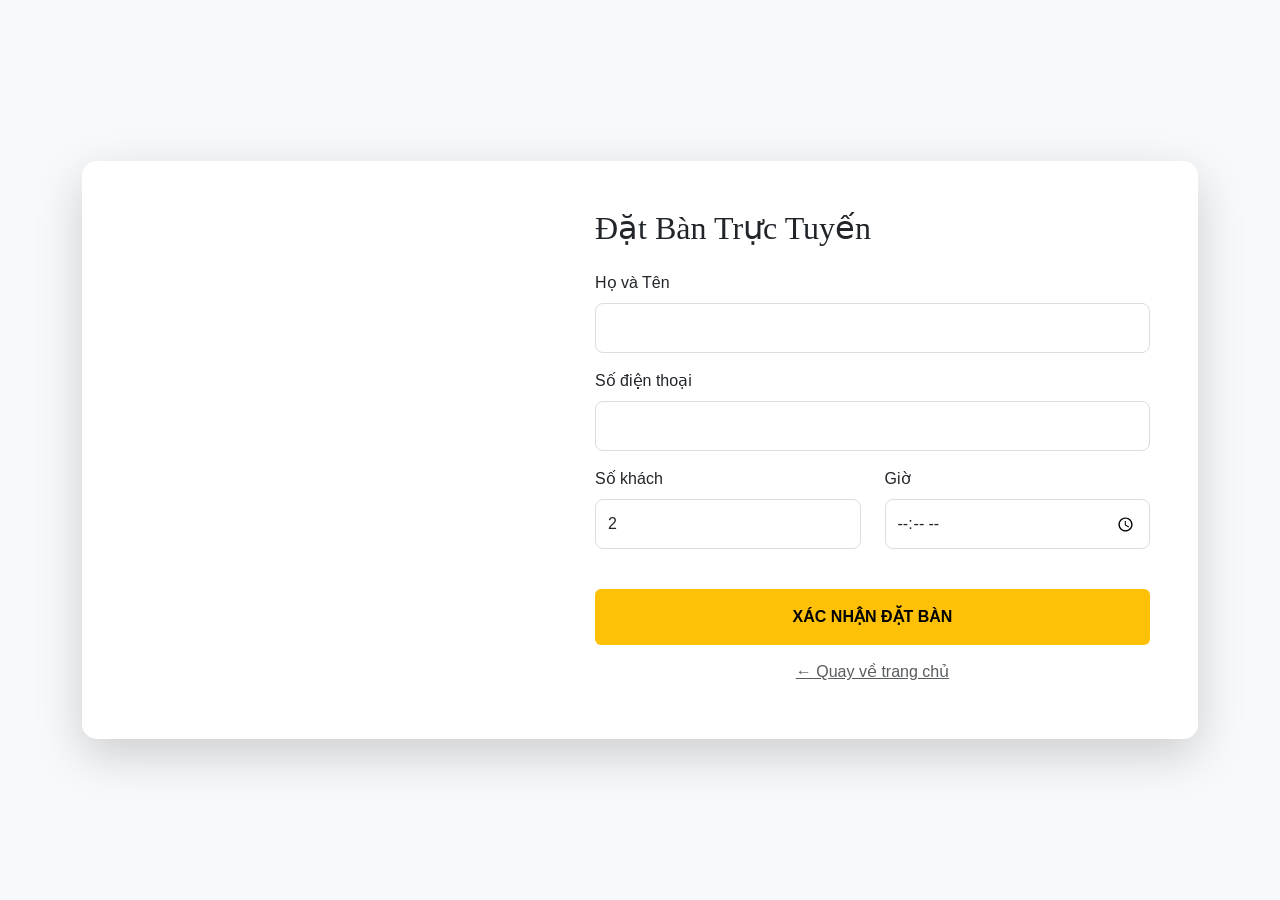
<file: booking.html>
<!doctype html>
<html lang="vi">
  <head>
    <meta charset="UTF-8" />
    <meta name="viewport" content="width=device-width, initial-scale=1.0" />
    <title>Đặt Bàn | B'Lao Garden</title>
    <link
      href="https://cdn.jsdelivr.net/npm/bootstrap@5.0.2/dist/css/bootstrap.min.css"
      rel="stylesheet"
    />
    <link rel="stylesheet" href="style.css" />
    <style>
      body {
        background: #f8f9fa;
      }
    </style>
  </head>
  <body>
    <div
      class="container d-flex align-items-center justify-content-center min-vh-100 py-5"
    >
      <div
        class="card shadow-lg border-0"
        style="border-radius: 15px; overflow: hidden; max-width: 1280px; width: 100%;"
      >
        <div class="row g-0">
          <div
            class="col-md-5 d-none d-md-block"
            style="
              background: url(&quot;https://images.pexels.com/photos/1581384/pexels-photo-1581384.jpeg?auto=compress&cs=tinysrgb&w=800&quot;)
                center/cover;
            "
          ></div>
          <div class="col-md-7 p-5 bg-white">
            <h2 class="font-serif mb-4">Đặt Bàn Trực Tuyến</h2>
            <form class="needs-validation" novalidate>
              <div class="mb-3">
                <label class="form-label">Họ và Tên</label
                ><input type="text" class="form-control" required />
              </div>
                <div class="mb-3">
                    <label class="form-label">Số điện thoại</label
                    ><input type="tel" class="form-control" required />
                </div>
              <div class="row">
                <div class="col-md-6 mb-3">
                  <label class="form-label">Số khách</label
                  ><input
                    type="number"
                    class="form-control"
                    min="1"
                    value="2"
                  />
                </div>
                <div class="col-md-6 mb-3">
                  <label class="form-label">Giờ</label
                  ><input type="time" class="form-control" required />
                </div>
              </div>
              <button
                class="btn btn-warning w-100 py-3 fw-bold mt-4"
                type="submit"
              >
                XÁC NHẬN ĐẶT BÀN
              </button>
              <a
                href="index.html"
                class="btn btn-link w-100 mt-2 text-muted small"
                >&larr; Quay về trang chủ</a
              >
            </form>
          </div>
        </div>
      </div>
    </div>
  </body>
</html>
</file>
<file: style.css>
/* Variables & Base */
:root {
  --primary-color: #1a472a;
  --accent-color: #ffc107;
  --font-serif: "Playfair Display", serif;
  --transition: all 0.3s ease;
}

body {
  font-family: "Montserrat", sans-serif;
  color: #333;
  overflow-x: hidden;
}

.font-serif {
  font-family: var(--font-serif);
}
.py-100 {
  padding: 100px 0;
}

/* Navbar */
.navbar {
  transition: var(--transition);
  z-index: 1050;
}
.bg-dark-scrolled {
  background-color: rgba(26, 71, 42, 0.95) !important;
  backdrop-filter: blur(10px);
  padding: 10px 0 !important;
  box-shadow: 0 4px 20px rgba(0, 0, 0, 0.1);
}

/* Hero & Headers */
.hero-section {
  height: 100vh;
  background:
    linear-gradient(rgba(0, 0, 0, 0.5), rgba(0, 0, 0, 0.5)),
    url("https://images.pexels.com/photos/346529/pexels-photo-346529.jpeg?auto=compress&cs=tinysrgb&w=1260&h=750&dpr=1");
  background-size: cover;
  background-position: center;
  background-attachment: fixed;
}

.page-header {
  height: 60vh;
  width: 100%;
  background:
    linear-gradient(rgba(0, 0, 0, 0.6), rgba(0, 0, 0, 0.6)),
    url("https://images.pexels.com/photos/917494/pexels-photo-917494.jpeg?auto=compress&cs=tinysrgb&w=1260&h=750&dpr=1");
  background-size: cover;
  background-position: center;
  margin-bottom: 50px;
}

/* Menu Customization */
.menu-item {
  transition: var(--transition);
  padding: 15px;
  border-radius: 12px;
}
.menu-item:hover {
  background: rgba(26, 71, 42, 0.05);
  transform: translateX(5px);
}
.menu-img {
  width: 90px;
  height: 90px;
  object-fit: cover;
  border-radius: 10px;
  margin-right: 20px;
  box-shadow: 0 4px 10px rgba(0, 0, 0, 0.1);
}

/* Button & Forms */
.btn-warning {
  background-color: var(--accent-color);
  border: none;
  transition: var(--transition);
}
.btn-warning:hover {
  transform: translateY(-3px);
  box-shadow: 0 10px 20px rgba(255, 193, 7, 0.3);
}
.form-control {
  padding: 12px;
  border-radius: 8px;
  border: 1px solid #ddd;
}

/* Misc */
.experience-badge {
  position: absolute;
  bottom: 0;
  right: 0;
  width: 150px;
}
.img-wrapper {
  padding-right: 30px;
  padding-bottom: 30px;
}
</file>
